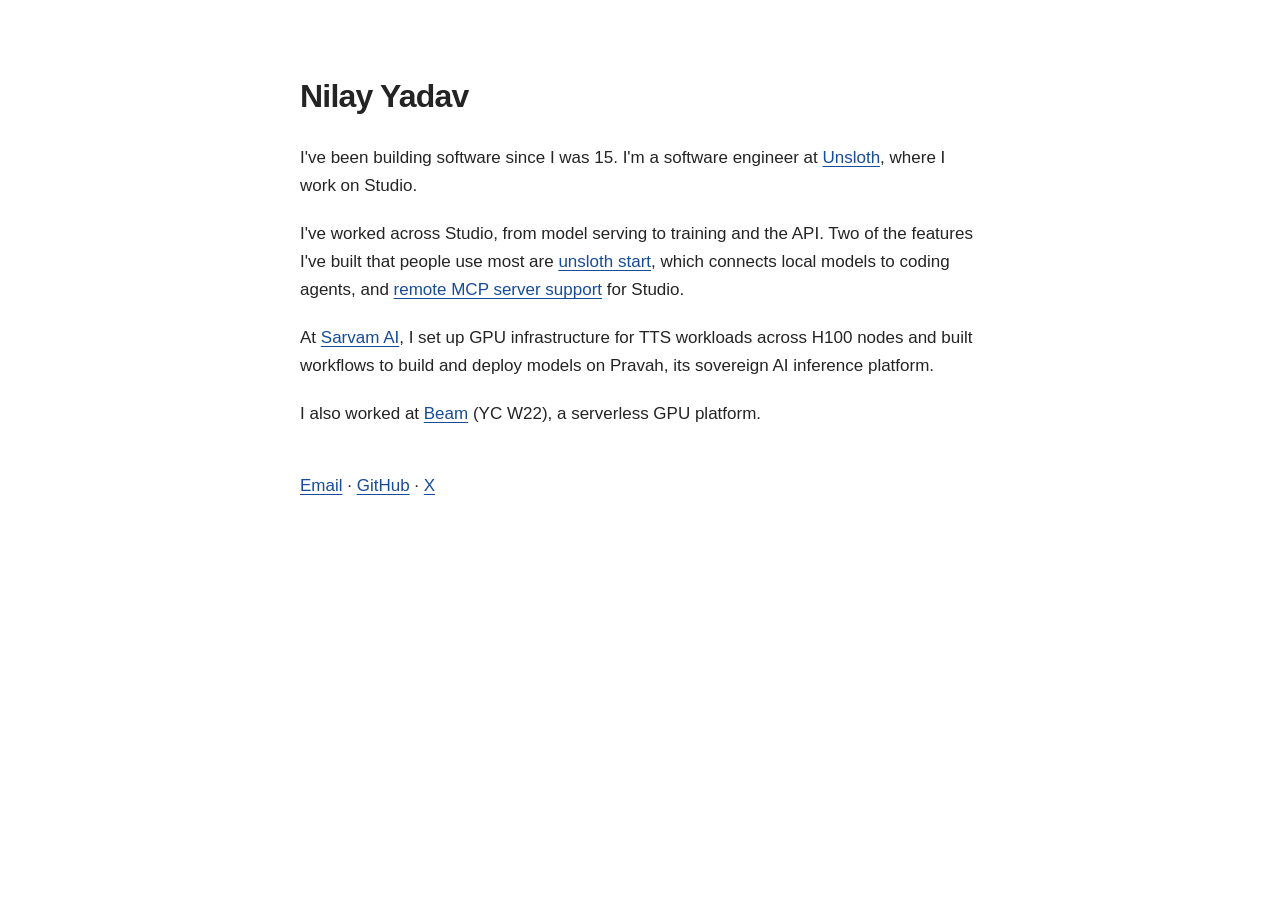
<file: index.html>
<!doctype html>
<html lang="en">
  <head>
    <meta charset="utf-8" />
    <meta name="viewport" content="width=device-width, initial-scale=1" />
    <meta name="robots" content="noindex, noarchive" />
    <meta name="description" content="Nilay Yadav is a software engineer at Unsloth, working on Studio." />
    <title>Nilay Yadav</title>
    <link rel="stylesheet" href="style.css" />
  </head>
  <body>
    <main>
      <h1>Nilay Yadav</h1>

      <p>
        I've been building software since I was 15. I'm a software engineer at
        <a href="https://unsloth.ai/">Unsloth</a>, where I work on Studio.
      </p>

      <p>
        I've worked across Studio, from model serving to training and the API.
        Two of the features I've built that people use most are
        <a href="https://github.com/unslothai/unsloth/pull/6613">unsloth start</a>,
        which connects local models to coding agents, and
        <a href="https://github.com/unslothai/unsloth/pull/5750">remote MCP server support</a>
        for Studio.
      </p>

      <p>
        At <a href="https://www.sarvam.ai/">Sarvam AI</a>, I set up GPU
        infrastructure for TTS workloads across H100 nodes and built workflows
        to build and deploy models on Pravah, its sovereign AI inference platform.
      </p>

      <p>
        I also worked at <a href="https://www.beam.cloud/">Beam</a> (YC W22), a
        serverless GPU platform.
      </p>

      <p class="contact">
        <a href="mailto:nilayyadav10@gmail.com">Email</a> ·
        <a href="https://github.com/NilayYadav">GitHub</a> ·
        <a href="https://x.com/ynnilay">X</a>
      </p>
    </main>
  </body>
</html>
</file>
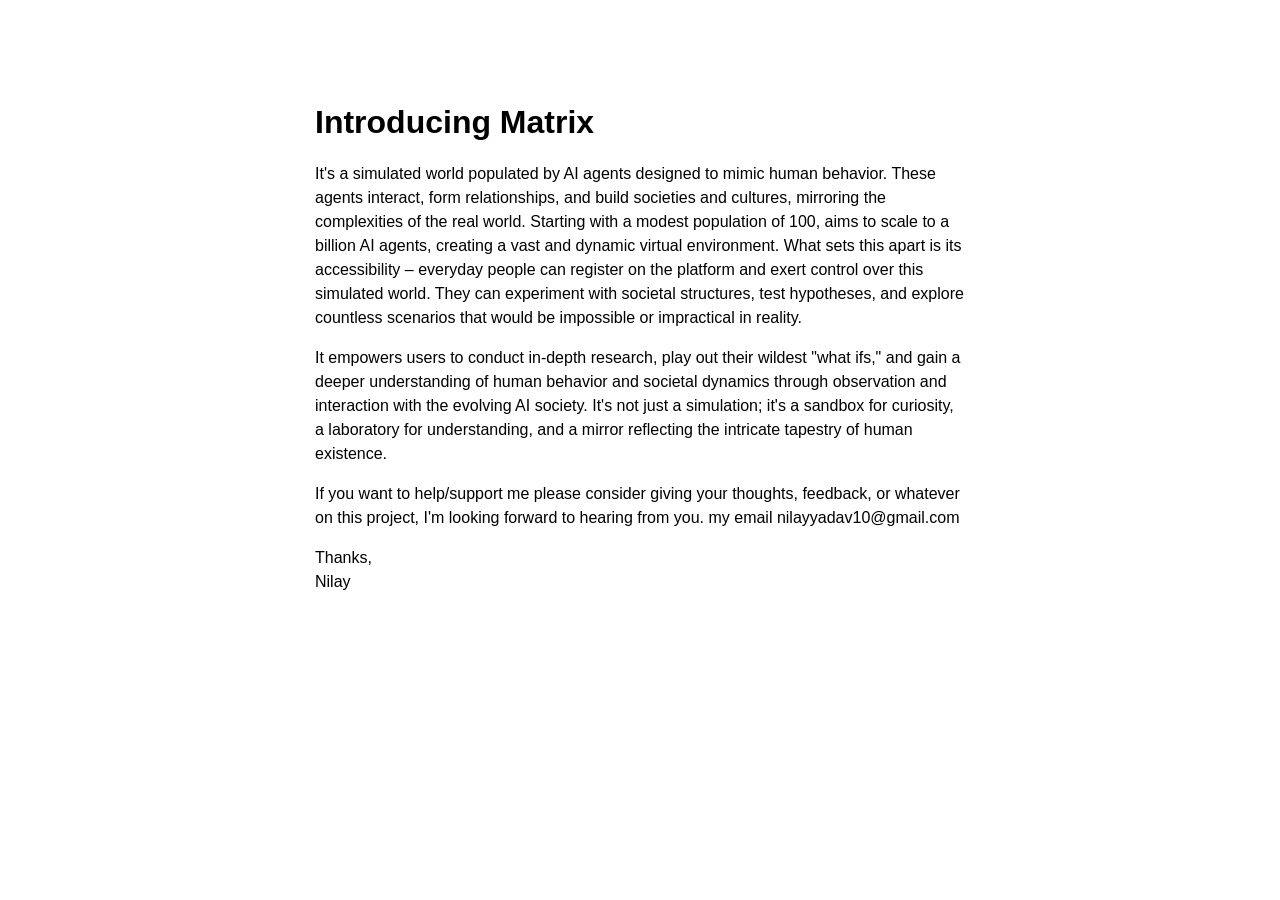
<file: matrix.html>
<!DOCTYPE html>
<html>
  <head>
    <meta charset="utf-8" />
    <meta name="viewport" content="width=device-width, initial-scale=1" />
    <title>Matrix</title>

    <style media="screen">
      body {
        font-family: "Inter", -apple-system, BlinkMacSystemFont, "Segoe UI",
          Roboto, Helvetica, Arial, sans-serif, "Apple Color Emoji",
          "Segoe UI Emoji", "Segoe UI Symbol", "Microsoft YaHei Light",
          sans-serif;
        margin: 0;
        padding: 0;
        font-size: 16px;
        background-color: #fff;
      }
      #main {
        max-width: 650px;
        margin: 4% auto;
        line-height: 1.5;
        padding: 2%;
      }
      h1 {
        font-size: 2em;
        margin-bottom: 0;
      }
    </style>
  </head>
  <body>
    <div id="main">
      <h1>Introducing Matrix</h1>
      <p>
        It's a simulated world populated by AI agents designed to mimic human
        behavior. These agents interact, form relationships, and build societies
        and cultures, mirroring the complexities of the real world. Starting
        with a modest population of 100, aims to scale to a billion AI agents,
        creating a vast and dynamic virtual environment. What sets this apart is
        its accessibility – everyday people can register on the platform and
        exert control over this simulated world. They can experiment with
        societal structures, test hypotheses, and explore countless scenarios
        that would be impossible or impractical in reality.
      </p>

      <p>
        It empowers users to conduct in-depth research, play out their wildest
        "what ifs," and gain a deeper understanding of human behavior and
        societal dynamics through observation and interaction with the evolving
        AI society. It's not just a simulation; it's a sandbox for curiosity, a
        laboratory for understanding, and a mirror reflecting the intricate
        tapestry of human existence.
      </p>

      <p>
        If you want to help/support me please consider giving your thoughts,
        feedback, or whatever on this project, I'm looking forward to hearing
        from you. my email nilayyadav10@gmail.com
      </p>

      <p>
        Thanks, <br />
        Nilay
      </p>
    </div>
  </body>
</html>
</file>
<file: style.css>
:root {
  color-scheme: light;
}

body {
  margin: 0;
  background: #fff;
  color: #242424;
  font: 17px/1.65 -apple-system, BlinkMacSystemFont, "Segoe UI", Helvetica, Arial, sans-serif;
}

main {
  max-width: 680px;
  margin: 0 auto;
  padding: 76px 24px 96px;
}

h1 {
  line-height: 1.25;
  letter-spacing: -0.025em;
  margin: 0 0 28px;
  font-size: 32px;
}

p {
  margin: 0 0 20px;
}

a {
  color: #174c9b;
  text-underline-offset: 3px;
}

a:hover {
  color: #0b3270;
}

a:focus-visible {
  outline: 2px solid #174c9b;
  outline-offset: 3px;
}

.contact {
  margin-top: 44px;
}

@media (max-width: 600px) {
  main {
    padding: 42px 20px 72px;
  }

  h1 {
    font-size: 28px;
  }
}
</file>
